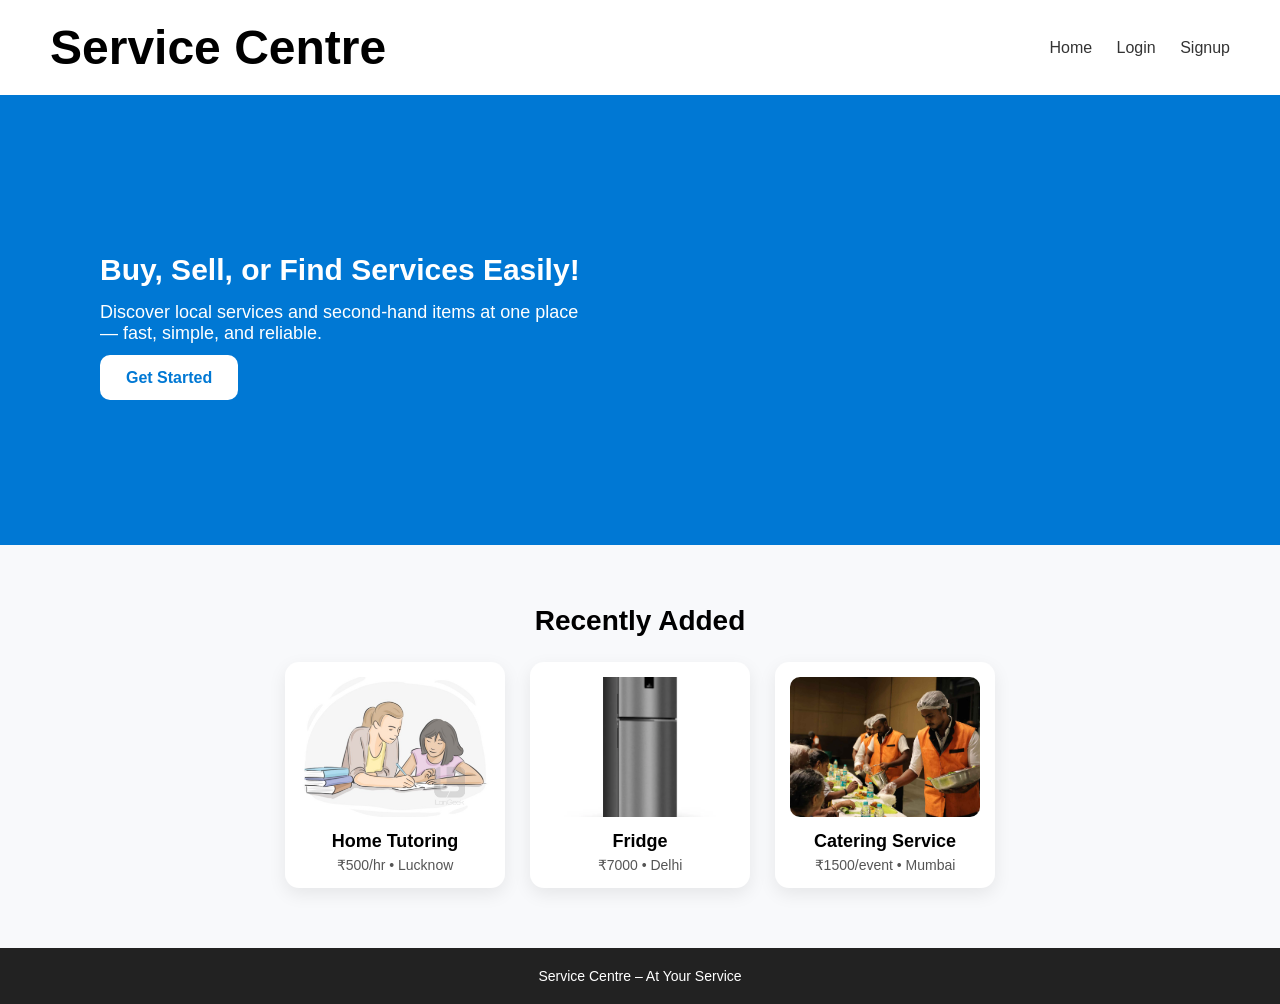
<file: index.html>
<!DOCTYPE html>
<html lang="en">
<head>
  <meta charset="UTF-8">
  <meta name="viewport" content="width=device-width, initial-scale=1.0">
  <title>Service Centre – Marketplace</title>
  <link rel="stylesheet" href="style.css">
</head>

<body>
  <header class="navbar">
    <div class="logo">Service Centre</div>

    <nav>
      <a href="#">Home</a>
      <a href="login.html">Login</a>
      <a href="login.html">Signup</a>
    </nav>
  </header>

  <section class="hero">
    <div class="hero-left">
      <h1>Buy, Sell, or Find Services Easily!</h1>
      <p>Discover local services and second-hand items at one place — fast, simple, and reliable.</p>
      <a href="login.html" class="hero-btn">Get Started</a>
    </div>

  </section>

  <section class="preview">
    <h2>Recently Added</h2>

    <div class="card-container">

      <div class="card">
        <img class="main-img" src="images/tutor.jpg" alt="Tutor Service"> 
        <h4>Home Tutoring</h4>
        <p>₹500/hr • Lucknow</p>
      </div>

      <div class="card">
        <img class="main-img" src="images/fridge.jpg" alt="Fridge">
        <h4>Fridge</h4>
        <p>₹7000 • Delhi</p>
      </div>

      <div class="card">
        <img class="main-img" src="images/catering.jpg" alt="Service">
        <h4>Catering Service</h4>
        <p>₹1500/event • Mumbai</p>
      </div>

    </div>
  </section>

  <footer>
    <p>Service Centre – At Your Service</p>
  </footer>

</body>
</html>
</file>
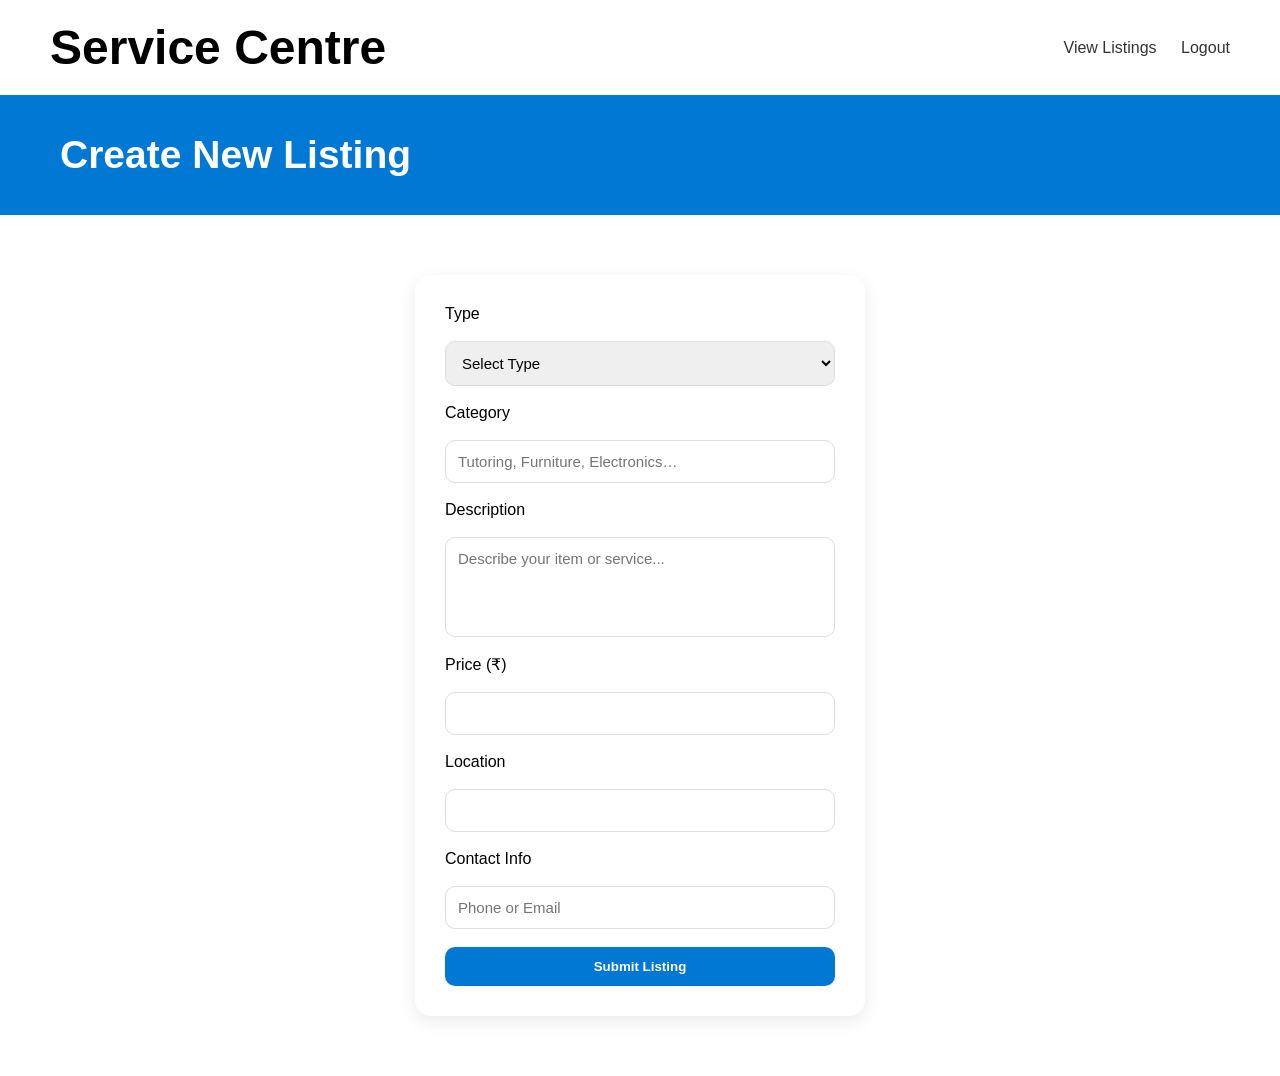
<file: dashboard.html>
<!DOCTYPE html>
<html lang="en">
<head>
  <meta charset="UTF-8">
  <meta name="viewport" content="width=device-width, initial-scale=1.0">
  <title>Dashboard – Service Centre</title>
  <link rel="stylesheet" href="style.css">
</head>

<body>

  <header class="navbar">
    <div class="logo">Service Centre</div>
    <nav>
      <a href="listings.html">View Listings</a>
      <a href="index.html">Logout</a>
    </nav>
  </header>

  <section class="mini-hero">
    <h2>Create New Listing</h2>
  </section>

  <section class="form-section">
    <form class="styled-form">

      <label class="form-label">Type</label>
      <select required>
        <option value="">Select Type</option>
        <option value="service">Service</option>
        <option value="item">Item</option>
      </select>

      <label class="form-label">Category</label>
      <input type="text" placeholder="Tutoring, Furniture, Electronics…" required>

      <label class="form-label">Description</label>
      <textarea placeholder="Describe your item or service..." required></textarea>

      <label class="form-label">Price (₹)</label>
      <input type="number" required>

      <label class="form-label">Location</label>
      <input type="text" required>

      <label class="form-label">Contact Info</label>
      <input type="text" placeholder="Phone or Email" required>

      <button class="primary-btn">Submit Listing</button>

    </form>
  </section>

</body>
</html>
</file>
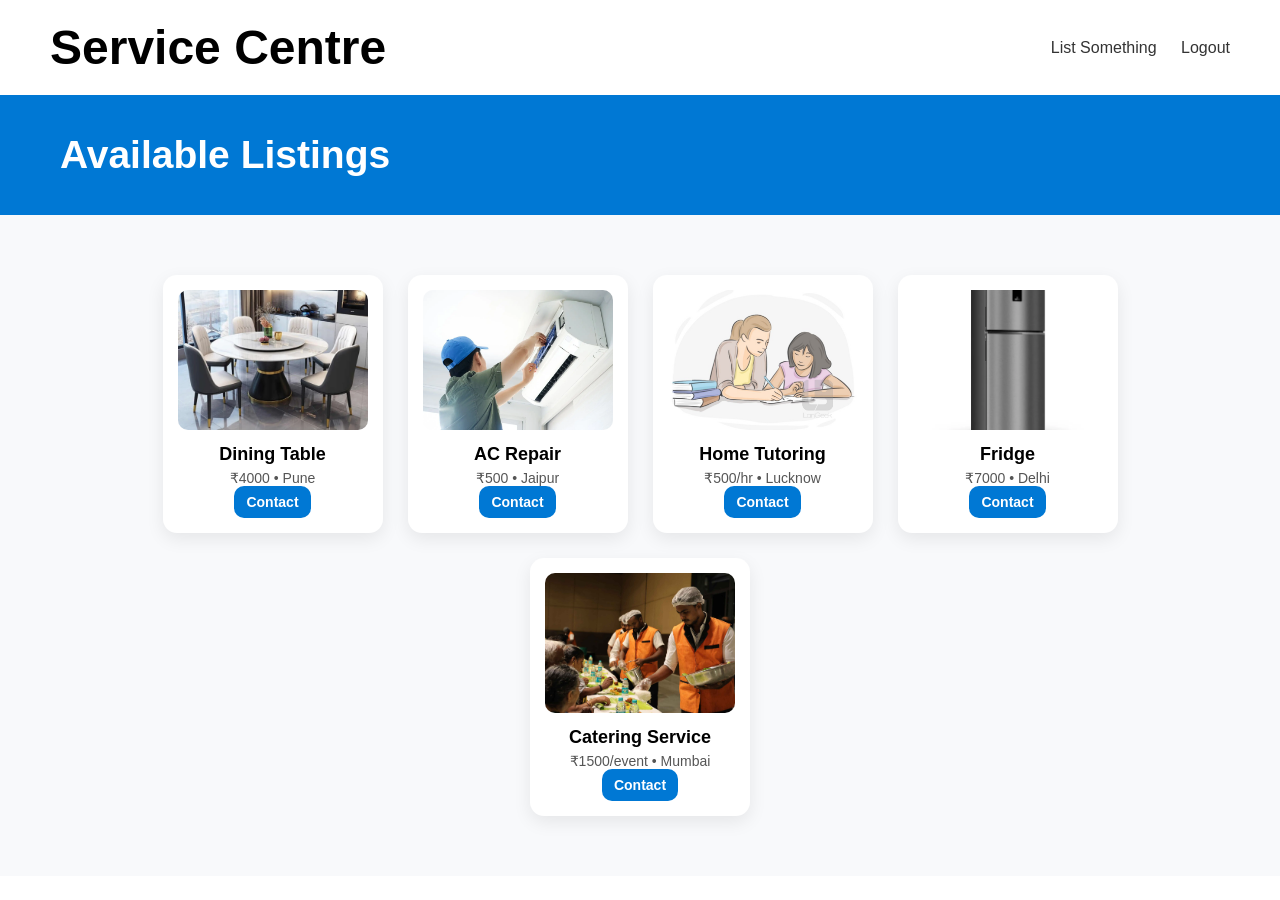
<file: listings.html>
<!DOCTYPE html>
<html lang="en">
<head>
  <meta charset="UTF-8">
  <meta name="viewport" content="width=device-width, initial-scale=1.0">
  <title>Listings – Service Centre</title>
  <link rel="stylesheet" href="style.css">
</head>

<body>
  <header class="navbar">
    <div class="logo">Service Centre</div>
    <nav>
      <a href="dashboard.html">List Something</a>
      <a href="index.html">Logout</a>
    </nav>
  </header>

  <section class="mini-hero">
    <h2>Available Listings</h2>
  </section>

  <section class="preview">
    <div class="card-container">

      <div class="card">
        <img class="main-img" src="images/dining.jpg" alt="Dining Table">
        <h4>Dining Table</h4>
        <p>₹4000 • Pune</p>
        <button class="primary-btn small">Contact</button>
      </div>

      <div class="card">
        <img class="main-img" src="images/acrepair.jpg" alt="AC Repair">
        <h4>AC Repair</h4>
        <p>₹500 • Jaipur</p>
        <button class="primary-btn small">Contact</button>
      </div>
      
      <div class="card">
        <img class="main-img" src="images/tutor.jpg" alt="Tutor Service"> 
        <h4>Home Tutoring</h4>
        <p>₹500/hr • Lucknow</p>
        <button class="primary-btn small">Contact</button>
      </div>

      <div class="card">
        <img class="main-img" src="images/fridge.jpg" alt="Fridge">
        <h4>Fridge</h4>
        <p>₹7000 • Delhi</p>
        <button class="primary-btn small">Contact</button>
      </div>

      <div class="card">
        <img class="main-img" src="images/catering.jpg" alt="Service">
        <h4>Catering Service</h4>
        <p>₹1500/event • Mumbai</p>
        <button class="primary-btn small">Contact</button>
      </div>
    </div>
  </section>

</body>
</html>
</file>
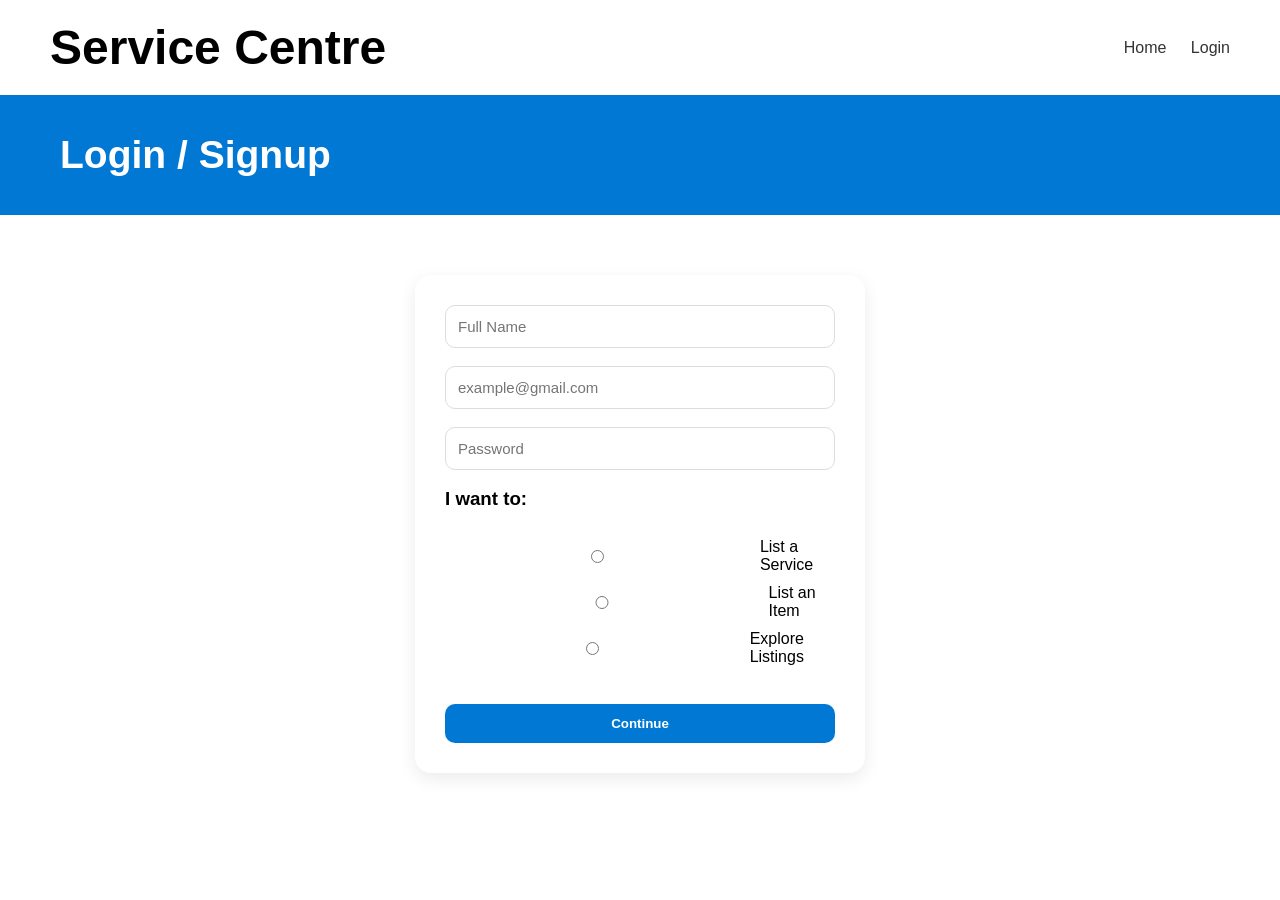
<file: login.html>
<!DOCTYPE html>
<html lang="en">
<head>
  <meta charset="UTF-8">
  <meta name="viewport" content="width=device-width, initial-scale=1.0">
  <title>Login – Service Centre</title>
  <link rel="stylesheet" href="style.css">
</head>

<body>
  <header class="navbar">
    <div class="logo">Service Centre</div>
    <nav>
      <a href="index.html">Home</a>
      <a href="login.html">Login</a>
    </nav>
  </header>

  <section class="mini-hero">
    <h2>Login / Signup</h2>
  </section>

  <section class="form-section">
    <form class="styled-form">
      <input type="text" placeholder="Full Name" required>
      <input type="email" placeholder="example@gmail.com" required>
      <input type="password" placeholder="Password" required>

      <h3 class="form-label">I want to:</h3>
      
      <div class="radio-group">
        <label><input type="radio" name="action" value="service" required> List a Service</label>
        <label><input type="radio" name="action" value="item"> List an Item</label>
        <label><input type="radio" name="action" value="explore"> Explore Listings</label>
      </div> 

      <button type="submit" class="primary-btn">Continue</button>
    </form>
  </section>
<script>
document.querySelector("form").addEventListener("submit", function (e) {
    e.preventDefault();

    const choice = document.querySelector('input[name="action"]:checked').value;

    if (choice === "explore") {
        window.location.href = "listings.html";
    } else {
        window.location.href = "dashboard.html";
    }
});
</script>

</body>
</html>
</file>
<file: style.css>
* {
  margin: 0;
  padding: 0;
  box-sizing: border-box;
  font-family: "Segoe UI", Arial, sans-serif;
}

.navbar {
  width: 100%;
  padding: 20px 50px;
  display: flex;
  justify-content: space-between;
  align-items: center;
  background: white;
}

.logo {
  font-size: 48px;
  font-weight: 700;
}

nav a {
  margin-left: 20px;
  text-decoration: none;
  color: #333;
  font-size: 16px;
  font-weight: 500;
}

nav a:hover {
  color: #0078d4;
}


.hero {
  height: 50vh;
  background: #0078d4;
  color: white;
  padding: 100px;
  display: flex;
  align-items: center;
  justify-content: space-between;
  position: relative;
}

.hero-left {
  max-width: 480px;
}

.hero-left h1 {
  font-size: 30px;
  font-weight: 700;
  margin-bottom: 15px;
}

.hero-left p {
  font-size: 18px;
  margin-bottom: 25px;
}

.hero-btn {
  padding: 14px 26px;
  background: white;
  color: #0078d4;
  border-radius: 10px;
  font-weight: 600;
  text-decoration: none;
}


.mini-hero {
  height: 120px;
  background: #0078d4;
  display: flex;
  align-items: center;
  padding-left: 60px;
  color: white;
  font-size: 26px;
  font-weight: 600;
}

.form-section {
  display: flex;
  justify-content: center;
  padding: 60px 0;
}

.styled-form {
  background: white;
  padding: 30px;
  width: 100%;
  max-width: 450px;
  border-radius: 16px;
  box-shadow: 0 6px 18px rgba(0, 0, 0, 0.08);
  display: flex;
  flex-direction: column;
  gap: 18px;
}

.styled-form input,
.styled-form select,
.styled-form textarea {
  width: 100%;
  padding: 12px;
  border-radius: 10px;
  border: 1px solid #ddd;
  font-size: 15px;
}

textarea {
  height: 100px;
  resize: none;
}

.radio-group {
  display: flex;
  flex-direction: column;
  gap: 10px;
  margin: 10px 0 20px;
}

.radio-group label {
  display: flex;
  align-items: center;
  gap: 10px;
  font-size: 16px;
}


.primary-btn {
  background: #0078d4;
  color: white;
  padding: 12px;
  border: none;
  border-radius: 10px;
  font-weight: 600;
  cursor: pointer;
  text-align: center;
}

.primary-btn.small {
  padding: 8px 12px;
  font-size: 14px;
}


.preview {
  padding: 60px;
  background: #f8f9fb;
  text-align: center;
}

.preview h2 {
  margin-bottom: 25px;
  font-size: 28px;
  font-weight: 600;
}

.card-container {
  display: flex;
  justify-content: center;
  gap: 25px;
  flex-wrap: wrap;
}

.card {
  width: 220px;
  background: white;
  padding: 15px;
  border-radius: 14px;
  box-shadow: 0 6px 18px rgba(0, 0, 0, 0.08);
  text-align: center;
  transition: 0.3s;
}

.card:hover {
  transform: translateY(-5px);
  box-shadow: 0 8px 22px rgba(0, 0, 0, 0.12);
}

.card .icon {
  width: 45px;
  height: 45px;
  margin-bottom: 10px;
}

.card .main-img {
  width: 100%;
  height: 140px;
  object-fit: cover;
  border-radius: 10px;
  margin-bottom: 10px;
}

.card h4 {
  font-size: 18px;
  margin-bottom: 5px;
}

.card p {
  font-size: 14px;
  color: #555;
}


footer {
  padding: 20px;
  background: #222;
  color: white;
  text-align: center;
  font-size: 14px;
}
</file>
